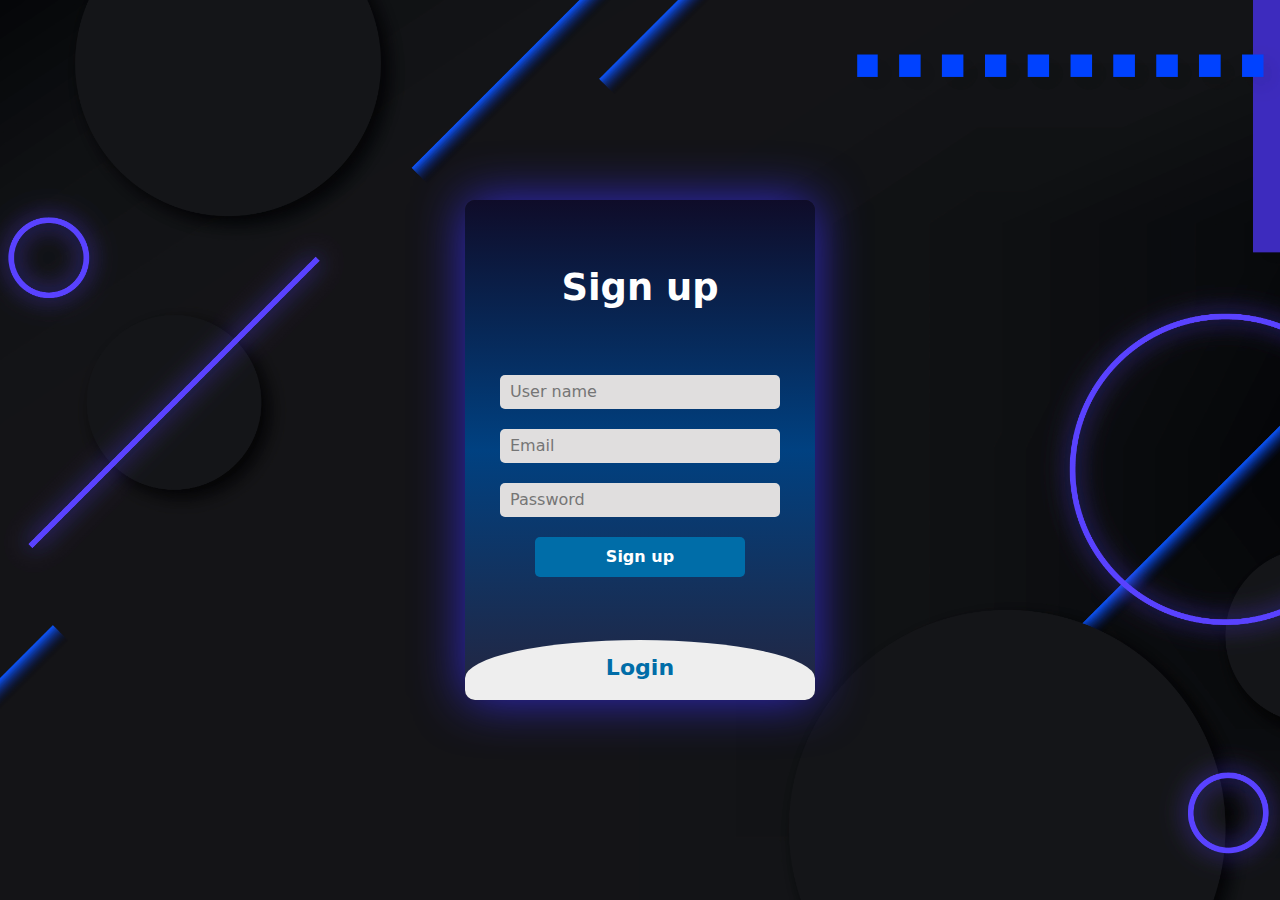
<file: index.html>
<!DOCTYPE html>
<html lang="en">
  <head>
    <meta charset="UTF-8" />
    <meta name="viewport" content="width=device-width, initial-scale=1.0" />
    <!-- bootstrap -->
    <link rel="stylesheet" href="CSS/bootstrap.min.css" />
    <!-- main css -->
    <link rel="stylesheet" href="CSS/Style.css" />
    <title>Assignment 10</title>
  </head>
  <body>
    <div class="continer">
              <div class="main">
          <input type="checkbox" id="chk" />

          <div class="signup">
            <form action="" id="signupForm" method="post">
              <label for="chk">Sign up</label>
              <input
                type="text"
                name="txt"
                placeholder="User name"
                id="userName"
              />
              <input
                type="email"
                name="email"
                placeholder="Email"
                id="signupEmail"
              />
              <input
                type="password"
                name="password"
                placeholder="Password"
                id="signupPassword"
              />
              <button class="btn" id="signup">Sign up</button>
              </form>
          </div>

          <div class="login">
            <form action="" id="loginForm" method="post">
              <label for="chk">Login</label>
              <input
                type="email"
                name="emailLogin"
                placeholder="Email"
                id="loginEmail"
              />
              <input
                type="password"
                name="passwordLogin"
                placeholder="Password"
                id="loginPassword"
              />
              <button class="btn" id="login">Login</button>
            </form>
          </div>
        </div>
    </div>
    <script src="JS/sweetalert2.all.min.js"></script>
    <script src="JS/main.js"></script>
  </body>
</html>
</file>
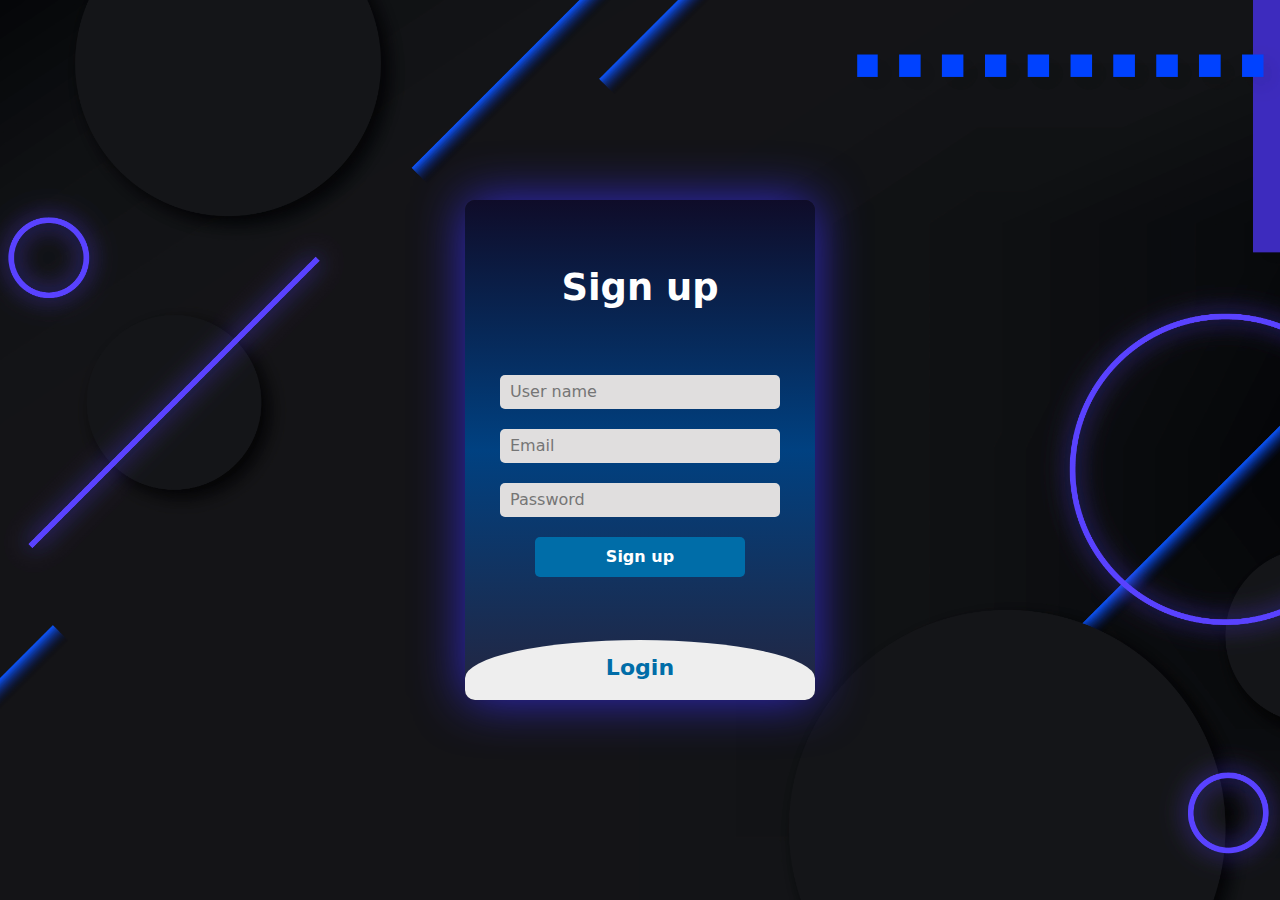
<file: home.html>
<!DOCTYPE html>
<html lang="en">
<head>
   <meta charset="UTF-8">
   <meta name="viewport" content="width=device-width, initial-scale=1.0">
   <link rel="stylesheet" href="CSS/bootstrap.min.css">
   <link rel="stylesheet" href="CSS/Style.css">
   <title>Home</title>
   <script src="JS/home.js"></script>
</head>
<body>
<nav class="navbar navbar-expand-lg bg-body-tertiary my-nav px-sm-0 px-lg-5">
  <div class="container-fluid">
    <a class="navbar-brand" href="#">Smart LogIn</a>
    <button class="navbar-toggler" type="button" data-bs-toggle="collapse" data-bs-target="#navbarSupportedContent" aria-controls="navbarSupportedContent" aria-expanded="false" aria-label="Toggle navigation">
      <span class="navbar-toggler-icon"></span>
    </button>
    <div class="collapse navbar-collapse" id="navbarSupportedContent">
      <ul class="navbar-nav mb-2 mb-lg-0">
        <li class="nav-item">
          <a class="nav-link logout" aria-current="page" href="#" onclick="logout()">logout</a>
        </li>
      </ul>

    </div>
</div>
</nav>
   <div class="continer continer-home">
      <div class="welcome">
         <h1>welcome <span id="userName"></span></h1>
      </div>
   </div>
   <script src="JS/bootstrap.bundle.min.js"></script>
</body>
</html>
</file>
<file: CSS/Style.css>
:root {
  --main-color: #004181;
  --sec-color: #006da8;
}
.continer {
  display: flex;
  align-items: center;
  justify-content: center;
  min-height: 100vh;
  background-image: url(../images/v1016-b-09.jpg);
  background-position: center;
  background-size: cover;
}
.main {
  width: 350px;
  height: 500px;
  overflow: hidden;
  background: linear-gradient(to bottom, #0f0c29, var(--main-color), #24243e);
  border-radius: 10px;
  box-shadow: 0px 0px 50px #322aca;
  margin: auto;
}
#chk {
  display: none;
}
.signup {
  position: relative;
  width: 100%;
  height: 100%;
}
label {
  color: #fff;
  font-size: 2.3em;
  justify-content: center;
  display: flex;
  margin: 60px;
  font-weight: bold;
  cursor: pointer;
  transition: 0.5s ease-in-out;
}
input {
  width: 80%;
  background: #e0dede;
  justify-content: center;
  display: flex;
  margin: 20px auto;
  padding: 10px;
  border: none;
  outline: none;
  border-radius: 5px;
  padding: 5px 10px;
}
.btn {
  width: 60%;
  height: 40px;
  margin: 10px auto;
  justify-content: center;
  display: block;
  color: #fff;
  background: var(--sec-color);
  font-size: 1em;
  font-weight: bold;
  margin-top: 20px;
  outline: none;
  border: none;
  border-radius: 5px;
  transition: 0.2s ease-in;
  cursor: pointer;
}
.btn:hover {
  background: #444fe6;
  color: #fff;
}
.login {
  height: 460px;
  background: #eee;
  border-radius: 60% / 10%;
  transform: translateY(-180px);
  transition: 0.8s ease-in-out;
}
.login label {
  color: var(--sec-color);
  transform: scale(0.6);
}

#chk:checked ~ .login {
  transform: translateY(-500px);
}
#chk:checked ~ .login label {
  transform: scale(1);
}
#chk:checked ~ .signup label {
  transform: scale(0.6);
}
.continer-home {
  min-height: calc(100vh - 60.8px);
}
.welcome {
   width: 650px;
   height: 200px;
   background: linear-gradient(to bottom, #0f0c29, var(--main-color), #24243e);
   border-radius: 10px;
   box-shadow: 0px 0px 50px #322aca;
   color: white;
   display: flex;
   justify-content: center;
   align-items: center;
}
.my-nav {
  background-color: var(--main-color) !important;
  box-shadow: 1px 1px 20px #fff;
}
.my-nav a {
    color: #fff !important;
}
.my-nav ul {
  margin-left: auto;
}
.my-nav .logout {
  border: 3px solid #09c;
  border-radius: 5px;
  margin-right: auto;
  display: inline-block;
  -webkit-border-radius: 5px;
  -moz-border-radius: 5px;
  -ms-border-radius: 5px;
  -o-border-radius: 5px;
}
</file>
